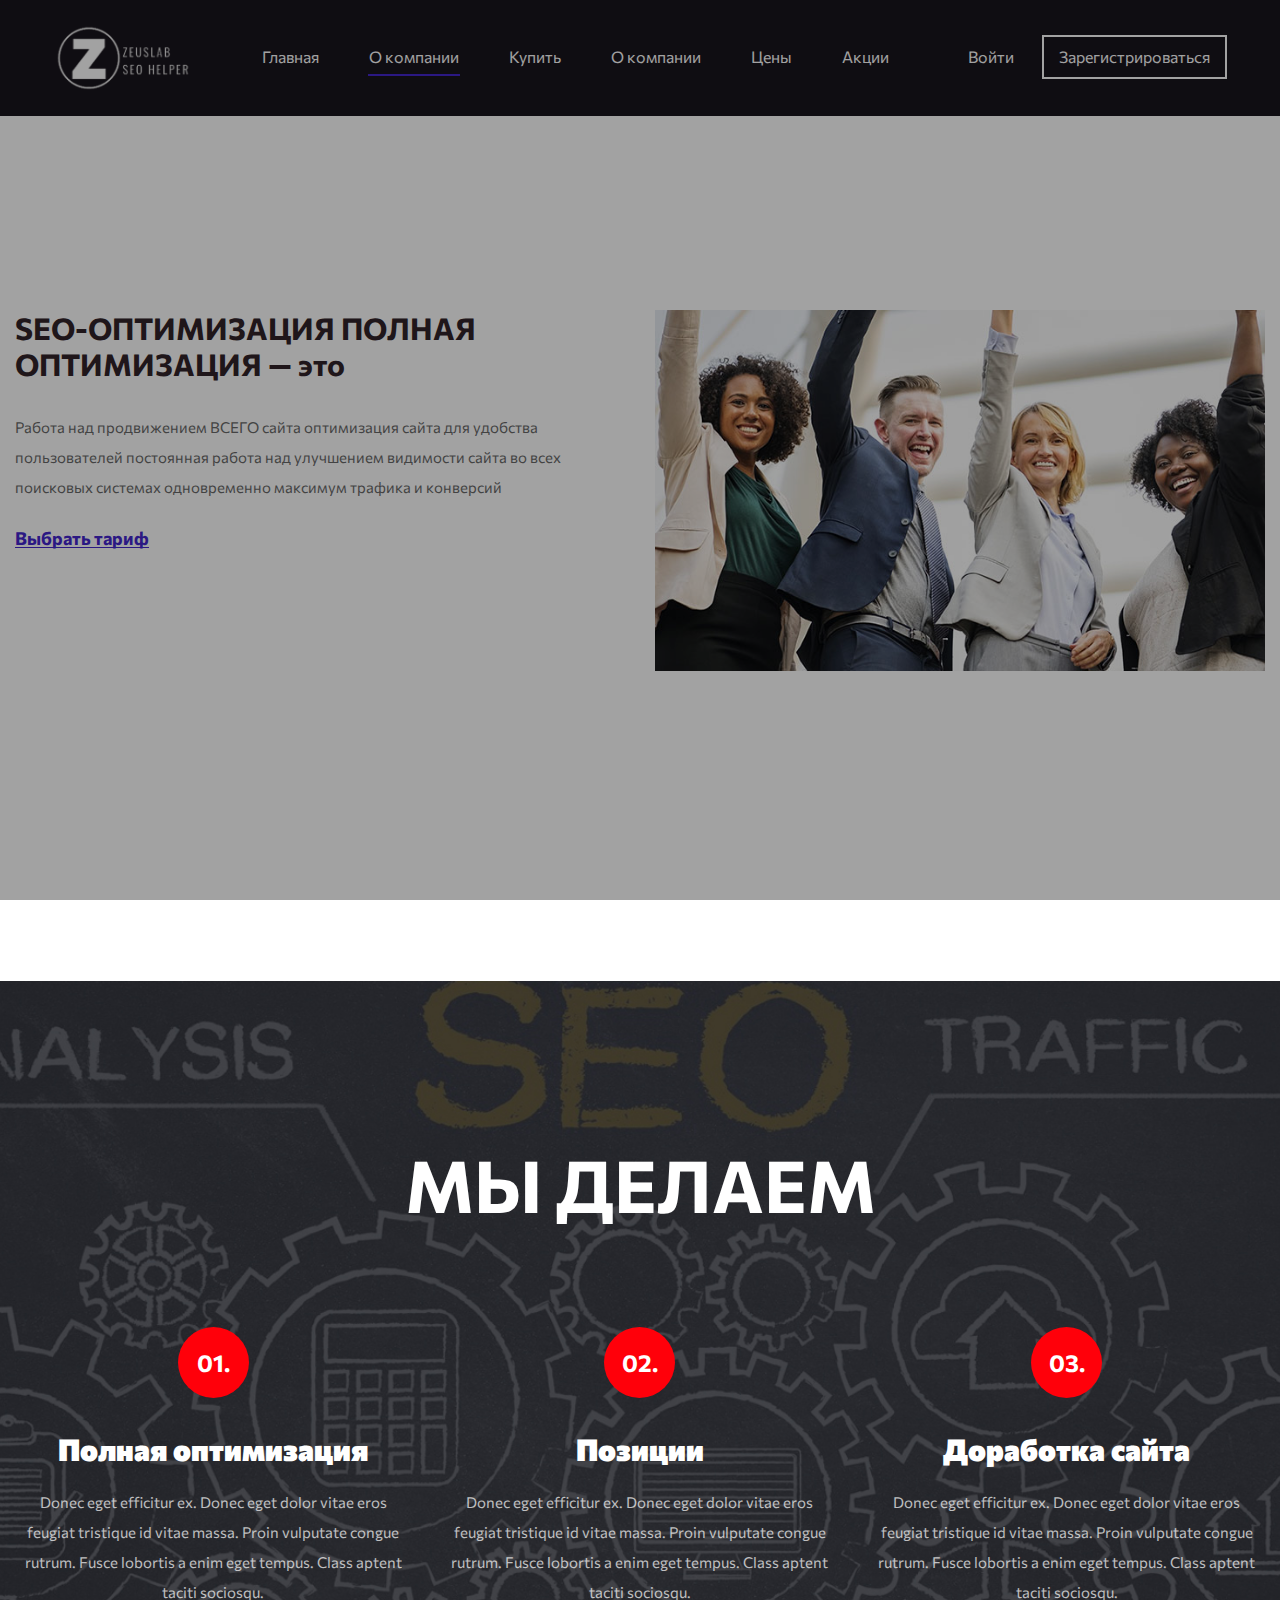
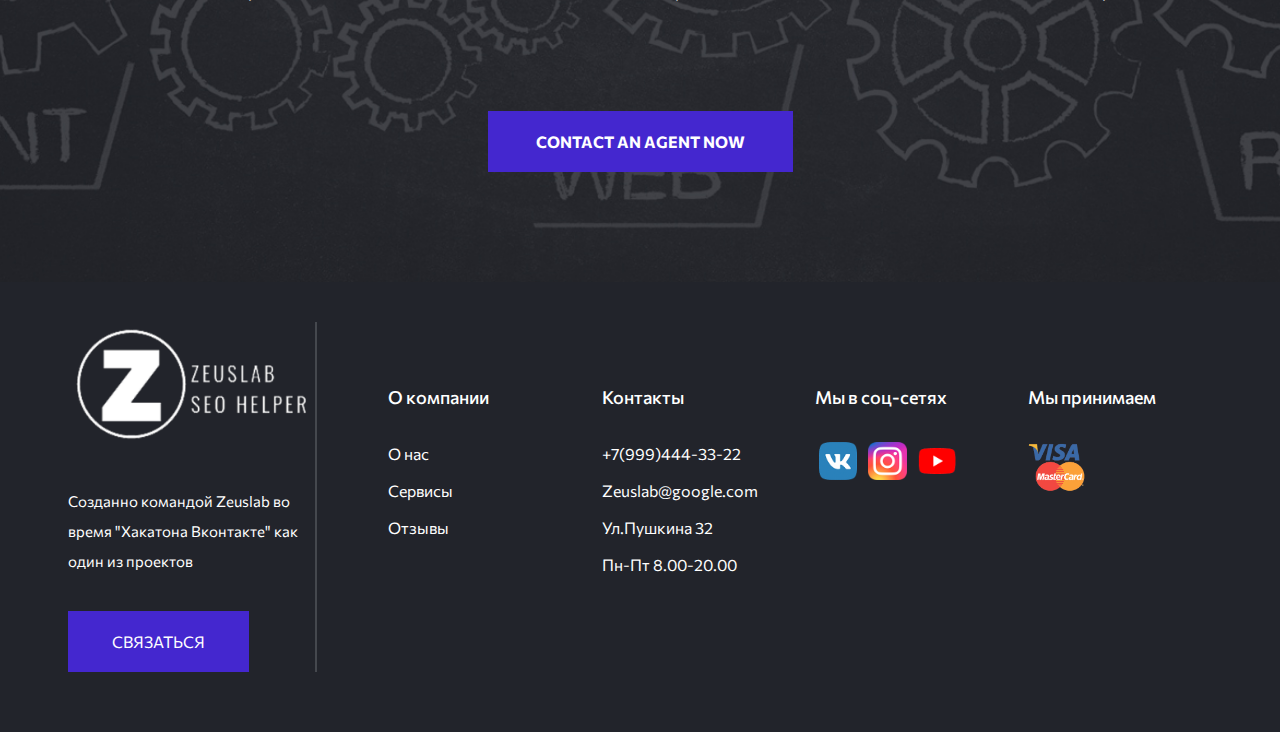
<file: about-us.html>
<!DOCTYPE html>
<html lang="zxx">
<head>
	<title>ZeusLab | Seo helper</title>
	<meta charset="UTF-8">
	<meta name="description" content="Real estate HTML Template">
	<meta name="keywords" content="real estate, html">
	<meta name="viewport" content="width=device-width, initial-scale=1.0">
	
	<!-- Favicon -->
	<link href="img/favicon.ico" rel="shortcut icon"/>

	<!-- Google font -->
	<link href="https://fonts.googleapis.com/css?family=Lato:400,400i,700,700i,900%7cRoboto:400,400i,500,500i,700,700i&display=swap" rel="stylesheet">
	<link href="https://fonts.googleapis.com/css2?family=Commissioner&display=swap" rel="stylesheet">
 
	<!-- Stylesheets -->
	<link rel="stylesheet" href="css/bootstrap.min.css"/>
	<link rel="stylesheet" href="css/font-awesome.min.css"/>
	<link rel="stylesheet" href="css/slicknav.min.css"/>

	<!-- Main Stylesheets -->
	<link rel="stylesheet" href="css/style.css"/>


	<!--[if lt IE 9]>
		<script src="https://oss.maxcdn.com/html5shiv/3.7.2/html5shiv.min.js"></script>
		<script src="https://oss.maxcdn.com/respond/1.4.2/respond.min.js"></script>
	<![endif]-->

</head>
<body>
	<!-- Page Preloder -->
	<div id="preloder">
		<div class="loader"></div>
	</div>

	<!-- Хедер -->
	<header class="header-section">
		<a href="index.html" class="site-logo">
			<img class="logotip" src="img/logo.png" alt="">
		</a>
		<nav class="header-nav">
			<ul class="main-menu">
				<li><a href="index.html">Главная</a></li>
				<li><a href="about-us.html" class="active">О компании</a></li>
				<li><a href="buy.html">Купить</a></li>
				<li><a href="#">О компании</a>
					<ul class="sub-menu">
						<li><a href="about-us.html">Отзывы</a></li>
						<li><a href="search-result.html">Сертификаты</a></li>
						<li><a href="single-property.html">Контакты</a></li>
					</ul>
				</li>
				<li><a href="news.html">Цены</a></li>
				<li><a href="contact.html">Акции</a></li>
			</ul>
			<div class="header-right">
				<div class="user-panel">
					<a href="#" onclick="openAuth()" class="login">Войти</a>
					<a href="#" onclick="openReg()" class="register">Зарегистрироваться</a>
				</div>
			</div>
		</nav>
	</header>
	<!-- Конец хедера -->

	<!-- Intro Section end -->
	<section class="about-section spad">
		<div class="container">
			<div class="row">
				<div class="col-lg-6 order-lg-2">
					<img src="img/about/4.jpg" alt="">
				</div>
				<div class="col-lg-6 order-lg-1">
					<div class="about-text">
						<h3>SEO-ОПТИМИЗАЦИЯ  ПОЛНАЯ ОПТИМИЗАЦИЯ — это</h3>
						<p> Работа над продвижением ВСЕГО сайта оптимизация сайта для удобства пользователей постоянная работа над улучшением видимости сайта во всех поисковых системах одновременно максимум трафика и конверсий
</p>
						<a href="buy.html" class="readmore-btn">Выбрать тариф</a>
					</div>
				</div>
			</div>
		</div>
	</section>
	<!-- Intro Section end -->

	<!-- Sell Section -->
	<section class="sell-section ">
		<div class="sell-warp spad set-bg" data-setbg="img/sell-bg.jpg">
			<div class="container text-white">
				<div class="section-title">
					<h2>МЫ ДЕЛАЕМ</h2>
				</div>
				<div class="row">
					<div class="col-md-4">
						<div class="sell-item">
							<div class="si-icon"><span>01.</span></div>
							<h3>Полная оптимизация</h3>
							<p>Donec eget efficitur ex. Donec eget dolor vitae eros feugiat tristique id vitae massa. Proin vulputate congue rutrum. Fusce lobortis a enim eget tempus. Class aptent taciti sociosqu.</p>
						</div>
					</div>
					<div class="col-md-4">
						<div class="sell-item">
							<div class="si-icon"><span>02.</span></div>
							<h3>Позиции</h3>
							<p>Donec eget efficitur ex. Donec eget dolor vitae eros feugiat tristique id vitae massa. Proin vulputate congue rutrum. Fusce lobortis a enim eget tempus. Class aptent taciti sociosqu.</p>
						</div>
					</div>
					<div class="col-md-4">
						<div class="sell-item">
							<div class="si-icon"><span>03.</span></div>
							<h3>Доработка сайта</h3>
							<p>Donec eget efficitur ex. Donec eget dolor vitae eros feugiat tristique id vitae massa. Proin vulputate congue rutrum. Fusce lobortis a enim eget tempus. Class aptent taciti sociosqu.</p>
						</div>
					</div>
				</div>
				<div class="text-center pt-5 mt-3">
					<a href="#" class="site-btn sb-big">Contact an agent now</a>
				</div>
			</div>
		</div>
	</section>
	<!-- Sell Section end -->

	

	<!-- Футер -->
	<footer class="footer-section">
		<div class="container">
			<div class="row text-white justify-content-center">
				<div class="col-lg-3 col-md-10 ">
					<div class="footer-widger">
						<div class="about-widget">
							<div class="aw-text">
								<img src="img/logo.png" alt="">
								<p>Созданно командой Zeuslab во время "Хакатона Вконтакте" как один из проектов</p>
								<a href="#" class="site-btn">Связаться</a>
							</div>
						</div>
					</div>
				</div>
				<div class="col-lg-2 col-md-3 col-sm-6">
					<div class="footer-widger">
						<h2>О компании</h2>
						<ul>
							<li><a href="#">О нас</a></li>
							<li><a href="#">Сервисы</a></li>
							<li><a href="#">Отзывы</a></li>	
						</ul>
					</div>
				</div>
				<div class="col-lg-2 col-md-3 col-sm-6">
					<div class="footer-widger">
						<h2>Контакты</h2>
						<ul>
							<li><a href="#">+7(999)444-33-22</a></li>
							<li><a href="#">Zeuslab@google.com</a></li>
							<li><a href="#">Ул.Пушкина 32</a></li>	
							<li><a href="#">Пн-Пт 8.00-20.00</a></li>	
						</ul>
					</div>
				</div>
				<div class="col-lg-2 col-md-3 col-sm-6">
					<div class="footer-widger">
						<h2>Мы в соц-сетях</h2>
						
							<a href="#"><img class="soc" src="img/vk.png" alt=""></a>
							<a href="#"><img class="soc" src="img/inst.png" alt=""></a>
							<a href="#"><img class="soc" src="img/youtube.png" alt=""></a>
						

					</div>
				</div>
				<div class="col-lg-2 col-md-3 col-sm-6">
					<div class="footer-widger">
						<h2>Мы принимаем</h2>
							<a href="#"><img class="acc" src="img/acc.png" alt=""></a>
					</div>
				</div>
			</div>




		</div>
<!-- Конец футера -->

	<!-- Авторизация -->
		<div class="auth" id="auth-warp" style="top:-500px;">
			<div class="auth-warp authcon">
				<form class="login"  method="post" id="aut">
				<a href="#" onclick="closeAuth()" class="closeaut"><img class="clos" src="img/close.png"></a><br>
				<h2 class="auth-tex">Вход</h2>
				<br><input class="authel" type="text" name="login" placeholder="Логин" required>
				<br><input class="authel" type="password" name="password" placeholder="Пароль" required>
				<br><p for="horns" class="auth-tex"><input class="authel" type="checkbox" name="passrem">Запомнить пароль?</p>
				<br><a href="#" onclick="openReg()" class="authel auth-tex">Зарегистрироваться</a><br>
				<br><input type="submit" class="site-btn authel" value="Войти">
				</form>
			</div>
		</div>
		<div class="auth" id="reg" style="top:-500px;">
			<div class="auth-warp authcon">
				<form class="login" method="post" id="regis">
				<a href="#" onclick="closeReg()" class="closeaut"><img class="clos" src="img/close.png"></a><br>
				<h2 class="auth-tex">Регистрация</h2>
				<br><input class="authel" type="text" name="login" placeholder="Логин" required>
				<br><input class="authel" type="text" name="email" placeholder="Почта" required>
				<br><input class="authel" type="text" name="number" placeholder="Номер телефона" required>
				<br><input class="authel" type="password" name="pass" placeholder="Пароль" required>
				<br><p for="horns" class="auth-tex"><input class="authel" type="checkbox" name="horns">Запомнить пароль?</p>
				<br><a href="#" onclick="openAuth()" class="authel auth-tex">Войти</a><br>
				<br><input type="submit"  class="site-btn authel" value="Зарегистрироваться">
				</form>
			</div>
		</div>
	<!-- Конец авторизации -->	
	
	<!--====== Javascripts & Jquery ======-->
	<script src="js/jquery-3.2.1.min.js"></script>
	<script src="js/bootstrap.min.js"></script>
	<script src="js/jquery.slicknav.min.js"></script>
	<script src="js/jquery.magnific-popup.min.js"></script>
	<script src="js/main.js"></script>
	<script src="js/script.js"></script>
	</body>
</html>
</file>
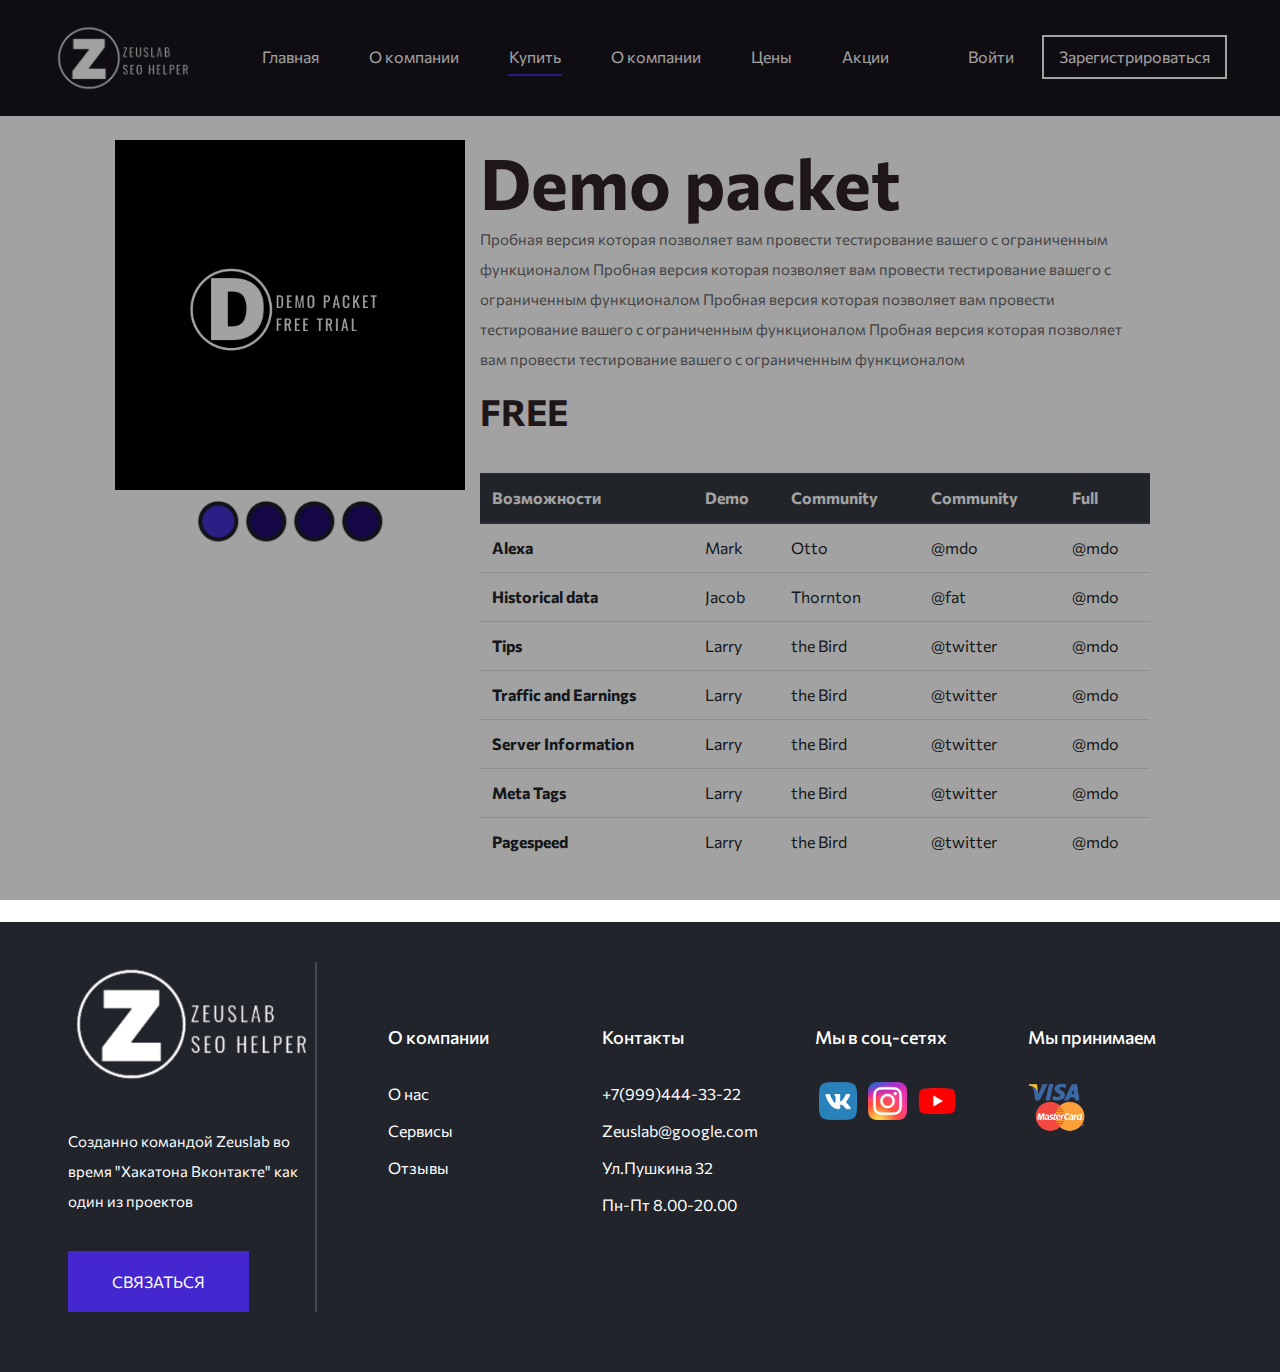
<file: buy.html>
<!DOCTYPE html>
<html lang="zxx">
<head>
	<title>ZeusLab | Seo helper</title>
	<meta charset="UTF-8">
	<meta name="description" content="Real estate HTML Template">
	<meta name="keywords" content="real estate, html">
	<meta name="viewport" content="width=device-width, initial-scale=1.0">
	
	<!-- Favicon -->
	<link href="img/favicon.ico" rel="shortcut icon"/>

	<!-- Google font -->
	<link href="https://fonts.googleapis.com/css?family=Lato:400,400i,700,700i,900%7cRoboto:400,400i,500,500i,700,700i&display=swap" rel="stylesheet">
	<link href="https://fonts.googleapis.com/css2?family=Commissioner&display=swap" rel="stylesheet">
 
	<!-- Stylesheets -->
	<link rel="stylesheet" href="css/bootstrap.min.css"/>
	<link rel="stylesheet" href="css/font-awesome.min.css"/>
	<link rel="stylesheet" href="css/slicknav.min.css"/>

	<!-- Main Stylesheets -->
	<link rel="stylesheet" href="css/style.css"/>


	<!--[if lt IE 9]>
		<script src="https://oss.maxcdn.com/html5shiv/3.7.2/html5shiv.min.js"></script>
		<script src="https://oss.maxcdn.com/respond/1.4.2/respond.min.js"></script>
	<![endif]-->

</head>
<body>
	<!-- Прелоадер -->
	<div id="preloder">
		<div class="loader"></div>
	</div>

	<!-- Хедер -->
	<header class="header-section">
		<a href="index.html" class="site-logo">
			<img class="logotip" src="img/logo.png" alt="">
		</a>
		<nav class="header-nav">
			<ul class="main-menu">
				<li><a href="index.html">Главная</a></li>
				<li><a href="about-us.html">О компании</a></li>
				<li><a href="#"class="active">Купить</a></li>
				<li><a href="#">О компании</a>
					<ul class="sub-menu">
						<li><a href="about-us.html">Отзывы</a></li>
						<li><a href="search-result.html">Сертификаты</a></li>
						<li><a href="single-property.html">Контакты</a></li>
					</ul>
				</li>
				<li><a href="news.html">Цены</a></li>
				<li><a href="contact.html">Акции</a></li>
			</ul>
			<div class="header-right">
				<div class="user-panel">
					<a href="#" onclick="openAuth()" class="login">Войти</a>
					<a href="#" onclick="openReg()" class="register">Зарегистрироваться</a>
				</div>
			</div>
		</nav>
	</header>
	<!-- Конец хедера -->

	<div class="buy">
	<div class="container">
		<div class="tov">
			<div class="row justify-content-md-center justify-content-sm-center justify-content-xs-center justify-content-center">
			<div class="  ml-lg-6">
			<img src="img/demo.png" class="tovar" alt=""><br>
					<div class="butgrup">
					<a href="#" onclick="a()" class="button"><img src="img/ac.png" height="45px" alt=""></a>
					<a href="#" onclick="a()" class="button"><img src="img/deac.png" height="45px" alt=""></a>
					<a href="#" onclick="a()" class="button"><img src="img/deac.png" height="45px" alt=""></a>
					<a href="#" onclick="a()" class="button"><img src="img/deac.png" height="45px" alt=""></a>
					</div>
			</div>
			<div class=" col-xl-7 col-lg-6">	
					<h1> Demo packet</h1>
					<p>Пробная версия которая позволяет вам провести тестирование вашего с ограниченным функционалом
					Пробная версия которая позволяет вам провести тестирование вашего с ограниченным функционалом
					Пробная версия которая позволяет вам провести тестирование вашего с ограниченным функционалом
					Пробная версия которая позволяет вам провести тестирование вашего с ограниченным функционалом</p>
					<h2 class="count">FREE</h2>
					<table class="table tab table-responsive-sm">
  				<thead class="thead-dark">
	    				<tr>
			      				<th scope="col">Возможности</th>
			      				<th scope="col">Demo</th>
			      				<th scope="col">Community</th>
			      				<th scope="col">Community</th>
			      				<th scope="col">Full</th>
	    				</tr>
	  				</thead>
	  		<tbody>
	    				<tr>
	      						<th scope="row">Alexa</th>
	      						<td>Mark</td>
	      						<td>Otto</td>
	      						<td>@mdo</td>
	      						<td>@mdo</td>
	    				</tr>
	    					<tr>
	      						<th scope="row">Historical data</th>
	      						<td>Jacob</td>
	      						<td>Thornton</td>
	      						<td>@fat</td>
	      						<td>@mdo</td>
	    				</tr>
	    				<tr>
	     						 <th scope="row">Tips</th>
	     						 <td>Larry</td>
	     						 <td>the Bird</td>
	     						 <td>@twitter</td>
	     						 <td>@mdo</td>
	    				</tr>
	    				<tr>
	     						 <th scope="row">Traffic and Earnings</th>
	     						 <td>Larry</td>
	     						 <td>the Bird</td>
	     						 <td>@twitter</td>
	     						 <td>@mdo</td>
	    				</tr>
	    				<tr>
	     						 <th scope="row">Server Information</th>
	     						 <td>Larry</td>
	     						 <td>the Bird</td>
	     						 <td>@twitter</td>
	     						 <td>@mdo</td>
	    				</tr>
	    				<tr>
	     						 <th scope="row">Meta Tags</th>
	     						 <td>Larry</td>
	     						 <td>the Bird</td>
	     						 <td>@twitter</td>
	     						 <td>@mdo</td>
	    				</tr>
	    				<tr>
	     						 <th scope="row">Pagespeed</th>
	     						 <td>Larry</td>
	     						 <td>the Bird</td>
	     						 <td>@twitter</td>
	     						 <td>@mdo</td>
	    				</tr>

	  		</tbody>
		</table>
			</div>
			
			
			
			</div>

		</div>	
	</div>

	</div>

	<!-- Футер -->
	<footer class="footer-section">
		<div class="container">
			<div class="row text-white justify-content-center">
				<div class="col-lg-3 col-md-10 ">
					<div class="footer-widger">
						<div class="about-widget">
							<div class="aw-text">
								<img src="img/logo.png" alt="">
								<p>Созданно командой Zeuslab во время "Хакатона Вконтакте" как один из проектов</p>
								<a href="#" class="site-btn">Связаться</a>
							</div>
						</div>
					</div>
				</div>
				<div class="col-lg-2 col-md-3 col-sm-6">
					<div class="footer-widger">
						<h2>О компании</h2>
						<ul>
							<li><a href="#">О нас</a></li>
							<li><a href="#">Сервисы</a></li>
							<li><a href="#">Отзывы</a></li>	
						</ul>
					</div>
				</div>
				<div class="col-lg-2 col-md-3 col-sm-6">
					<div class="footer-widger">
						<h2>Контакты</h2>
						<ul>
							<li><a href="#">+7(999)444-33-22</a></li>
							<li><a href="#">Zeuslab@google.com</a></li>
							<li><a href="#">Ул.Пушкина 32</a></li>	
							<li><a href="#">Пн-Пт 8.00-20.00</a></li>	
						</ul>
					</div>
				</div>
				<div class="col-lg-2 col-md-3 col-sm-6">
					<div class="footer-widger">
						<h2>Мы в соц-сетях</h2>
						
							<a href="#"><img class="soc" src="img/vk.png" alt=""></a>
							<a href="#"><img class="soc" src="img/inst.png" alt=""></a>
							<a href="#"><img class="soc" src="img/youtube.png" alt=""></a>
						

					</div>
				</div>
				<div class="col-lg-2 col-md-3 col-sm-6">
					<div class="footer-widger">
						<h2>Мы принимаем</h2>
							<a href="#"><img class="acc" src="img/acc.png" alt=""></a>
					</div>
				</div>
			</div>




		</div>
<!-- Конец футера -->
		

	</footer>
	<!-- Авторизация -->
		<div class="auth" id="auth-warp" style="top:-500px;">
			<div class="auth-warp authcon">
				<form class="login"  method="post" id="aut">
				<a href="#" onclick="closeAuth()" class="closeaut"><img class="clos" src="img/close.png"></a><br>
				<h2 class="auth-tex">Вход</h2>
				<br><input class="authel" type="text" name="login" placeholder="Логин" required>
				<br><input class="authel" type="password" name="password" placeholder="Пароль" required>
				<br><p for="horns" class="auth-tex"><input class="authel" type="checkbox" name="passrem">Запомнить пароль?</p>
				<br><a href="#" onclick="openReg()" class="authel auth-tex">Зарегистрироваться</a><br>
				<br><input type="submit" class="site-btn authel" value="Войти">
				</form>
			</div>
		</div>
		<div class="auth" id="reg" style="top:-500px;">
			<div class="auth-warp authcon">
				<form class="login" method="post" id="regis">
				<a href="#" onclick="closeReg()" class="closeaut"><img class="clos" src="img/close.png"></a><br>
				<h2 class="auth-tex">Регистрация</h2>
				<br><input class="authel" type="text" name="login" placeholder="Логин" required>
				<br><input class="authel" type="text" name="email" placeholder="Почта" required>
				<br><input class="authel" type="text" name="number" placeholder="Номер телефона" required>
				<br><input class="authel" type="password" name="pass" placeholder="Пароль" required>
				<br><p for="horns" class="auth-tex"><input class="authel" type="checkbox" name="horns">Запомнить пароль?</p>
				<br><a href="#" onclick="openAuth()" class="authel auth-tex">Войти</a><br>
				<br><input type="submit"  class="site-btn authel" value="Зарегистрироваться">
				</form>
			</div>
		</div>
	<!-- Конец авторизации -->	
	
	<!--====== Javascripts & Jquery ======-->
	<script src="js/jquery-3.2.1.min.js"></script>
	<script src="js/bootstrap.min.js"></script>
	<script src="js/jquery.slicknav.min.js"></script>
	<script src="js/jquery.magnific-popup.min.js"></script>
	<script src="js/main.js"></script>
	<script src="js/script.js"></script>

	</body>
</html>
</file>
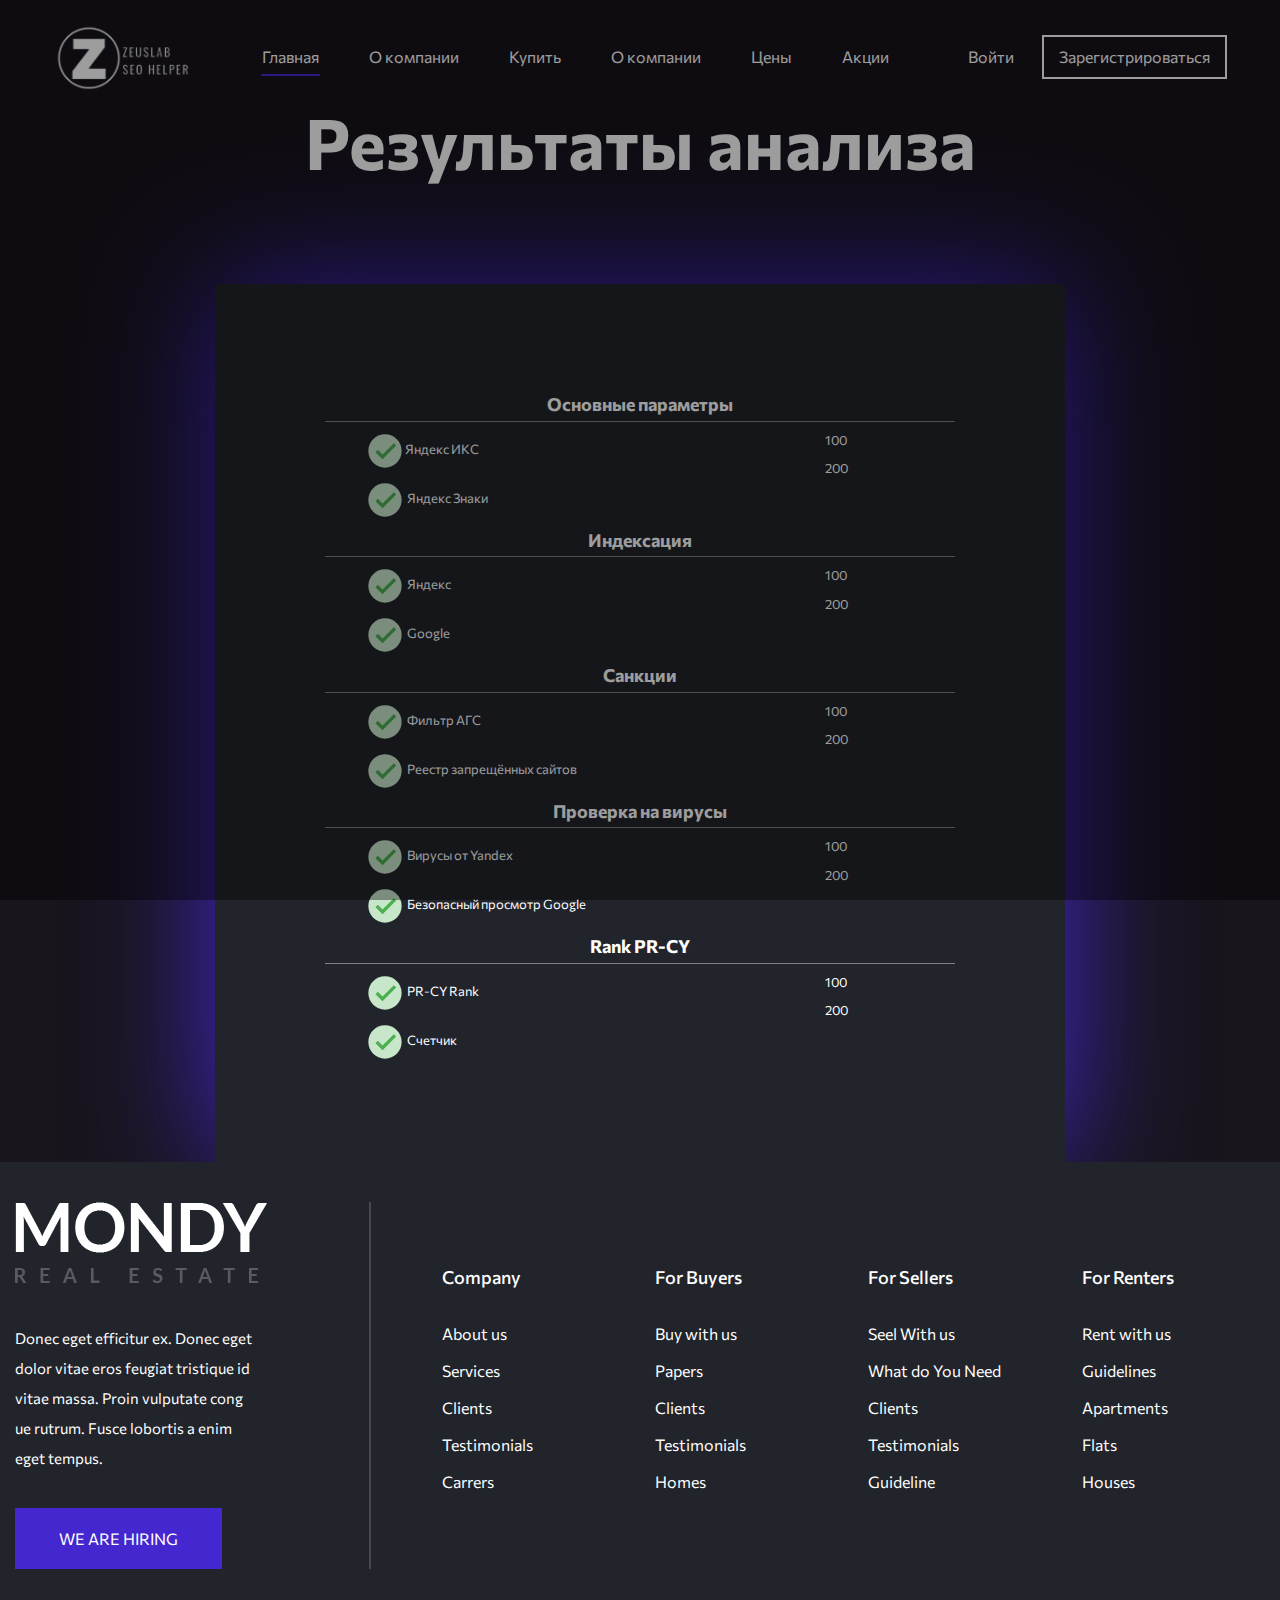
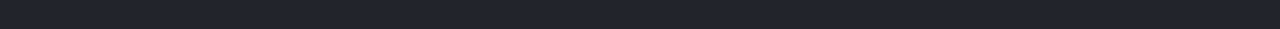
<file: result.html>
<!DOCTYPE html>
<html lang="zxx">
<head>
	<title>Mondy | Real Estate HTML Template</title>
	<meta charset="UTF-8">
	<meta name="description" content="Real estate HTML Template">
	<meta name="keywords" content="real estate, html">
	<meta name="viewport" content="width=device-width, initial-scale=1.0">
	
	<!-- Favicon -->
	<link href="img/favicon.ico" rel="shortcut icon"/>

	<!-- Google font -->
	<link href="https://fonts.googleapis.com/css?family=Lato:400,400i,700,700i,900%7cRoboto:400,400i,500,500i,700,700i&display=swap" rel="stylesheet">
	<link href="https://fonts.googleapis.com/css2?family=Commissioner&display=swap" rel="stylesheet">
 
	<!-- Stylesheets -->
	<link rel="stylesheet" href="css/bootstrap.min.css"/>
	<link rel="stylesheet" href="css/font-awesome.min.css"/>
	<link rel="stylesheet" href="css/slicknav.min.css"/>

	<!-- Main Stylesheets -->
	<link rel="stylesheet" href="css/style.css"/>


	<!--[if lt IE 9]>
		<script src="https://oss.maxcdn.com/html5shiv/3.7.2/html5shiv.min.js"></script>
		<script src="https://oss.maxcdn.com/respond/1.4.2/respond.min.js"></script>
	<![endif]-->

</head>
<body>
	<!-- Прелоадер -->
	<div id="preloder">
		<div class="loader"></div>
	</div>

	<!-- Хедер -->
	<header class="header-section">
		<a href="index.html" class="site-logo">
			<img class="logotip" src="img/logo.png" alt="">
		</a>
		<nav class="header-nav">
			<ul class="main-menu">
				<li><a href="index.html" class="active">Главная</a></li>
				<li><a href="about-us.html">О компании</a></li>
				<li><a href="#">Купить</a></li>
				<li><a href="#">О компании</a>
					<ul class="sub-menu">
						<li><a href="about-us.html">Отзывы</a></li>
						<li><a href="search-result.html">Сертификаты</a></li>
						<li><a href="single-property.html">Контакты</a></li>
					</ul>
				</li>
				<li><a href="news.html">Цены</a></li>
				<li><a href="contact.html">Акции</a></li>
			</ul>
			<div class="header-right">
				<div class="user-panel">
					<a href="#" onclick="openAuth()" class="login">Войти</a>
					<a href="#" onclick="openReg()" class="register">Зарегистрироваться</a>
				</div>
			</div>
		</nav>
	</header>
	<!-- Конец хедера -->

	<div class="result">
	<div class="container">
		<div class="result-title">
			
		</div>	
	</div>

	</div>
	<div class="result">
	<div class="container">
		<div class="result-title">
			
		</div>	
	</div>

	</div>

	<div class="result">
	<div class="container">
		<div class="result-title">
				
		</div>	
	</div>
	</div>
	<div class="result">
	<div class="container">
		<div class="result-title">
				<h1 class="result-text ct">Результаты анализа</h1>
					<ul class="resultul">
						<h5 class="ct seg">Основные параметры</h5>
							<div class="row">
								<div class="col-lg-9 col-md-9 col-sm-6 col-10">	
									<li class="resultli ct">
										<img src="img/gal.svg" width="40px" alt="">Яндекс ИКС
									</li>
									<li class="resultli ct">
										<img src="img/gal.svg" width="40px" alt="">	Яндекс Знаки
									</li>
								</div>
								<div class="col-lg-3 col-md-2 col-sm-2 col-2">
									<li class="resultli ct chi">100</li>
									<li class="resultli ct chi">200</li>
								</div>
					</div>
						<h5 class="ct seg">Индексация</h5>	
							<div class="row">
								<div class="col-lg-9 col-md-9 col-sm-6 col-10">	
									<li class="resultli ct">
										<img src="img/gal.svg" width="40px" alt="">	Яндекс
									</li>
									<li class="resultli ct">
										<img src="img/gal.svg" width="40px" alt="">	Google
									</li>
								</div>
								<div class="col-lg-3 col-md-2 col-sm-2 col-2">
									<li class="resultli ct chi">100</li>
									<li class="resultli ct chi">200</li>
								</div>
							</div>
						<h5 class="ct seg">Санкции</h5>	
							<div class="row">
								<div class="col-lg-9 col-md-9 col-sm-6 col-10">	
									<li class="resultli ct">
										<img src="img/gal.svg" width="40px" alt="">	Фильтр АГС
									</li>
									<li class="resultli ct">
										<img src="img/gal.svg" width="40px" alt="">	Реестр запрещённых сайтов
								</div>
								<div class="col-lg-3 col-md-2 col-sm-2 col-2">
									<li class="resultli ct chi">100</li>
									<li class="resultli ct chi">200</li>
								</div>
							</div>
						<h5 class="ct seg">Проверка на вирусы</h5>	
							<div class="row">
								<div class="col-lg-9 col-md-9 col-sm-6 col-10">	
									<li class="resultli ct">
										<img src="img/gal.svg" width="40px" alt="">	Вирусы от Yandex
									</li>
									<li class="resultli ct">
										<img src="img/gal.svg" width="40px" alt="">	Безопасный просмотр Google
								</div>
								<div class="col-lg-3 col-md-2 col-sm-2 col-2">
									<li class="resultli ct chi">100</li>
									<li class="resultli ct chi">200</li>
								</div>
							</div>
						<h5 class="ct seg">Rank PR-CY</h5>	
							<div class="row">
								<div class="col-lg-9 col-md-9 col-sm-6 col-10">	
									<li class="resultli ct">
										<img src="img/gal.svg" width="40px" alt="">	PR-CY Rank
									</li>
									<li class="resultli ct">
										<img src="img/gal.svg" width="40px" alt="">	Счетчик
									</li>
								</div>
								<div class="col-lg-3 col-md-2 col-sm-2 col-2">
									<li class="resultli ct chi">100</li>
									<li class="resultli ct chi">200</li>
								</div>
							</div>
					</ul>
		</div>	
	</div>

	</div>
	<!-- Футер -->
	<footer class="footer-section">
		<div class="container">
			<div class="row text-white">
				<div class="col-lg-4">
					<div class="footer-widger">
						<div class="about-widget">
							<div class="aw-text">
								<img src="img/footer-logo.png" alt="">
								<p>Donec eget efficitur ex. Donec eget dolor vitae eros feugiat tristique id vitae massa. Proin vulputate cong ue rutrum. Fusce lobortis a enim eget tempus. </p>
								<a href="#" class="site-btn">we are hiring</a>
							</div>
						</div>
					</div>
				</div>
				<div class="col-lg-2 col-md-3 col-sm-6">
					<div class="footer-widger">
						<h2>Company</h2>
						<ul>
							<li><a href="#">About us</a></li>
							<li><a href="#">Services</a></li>
							<li><a href="#">Clients</a></li>
							<li><a href="#">Testimonials</a></li>
							<li><a href="#">Carrers</a></li>
						</ul>
					</div>
				</div>
				<div class="col-lg-2 col-md-3 col-sm-6">
					<div class="footer-widger">
						<h2>For Buyers</h2>
						<ul>
							<li><a href="#">Buy with us</a></li>
							<li><a href="#">Papers</a></li>
							<li><a href="#">Clients</a></li>
							<li><a href="#">Testimonials</a></li>
							<li><a href="#">Homes</a></li>
						</ul>
					</div>
				</div>
				<div class="col-lg-2 col-md-3 col-sm-6">
					<div class="footer-widger">
						<h2>For Sellers</h2>
						<ul>
							<li><a href="#">Seel With us</a></li>
							<li><a href="#">What do You Need</a></li>
							<li><a href="#">Clients</a></li>
							<li><a href="#">Testimonials</a></li>
							<li><a href="#">Guideline</a></li>
						</ul>
					</div>
				</div>
				<div class="col-lg-2 col-md-3 col-sm-6">
					<div class="footer-widger">
						<h2>For Renters</h2>
						<ul>
							<li><a href="#">Rent with us</a></li>
							<li><a href="#">Guidelines</a></li>
							<li><a href="#">Apartments</a></li>
							<li><a href="#">Flats</a></li>
							<li><a href="#">Houses</a></li>
						</ul>
					</div>
				</div>
			</div>

		</div>
<!-- Конец футера -->
		

	</footer>
	
		<div class="auth" id="auth-warp" style="top:-500px;">
			<div class="auth-warp authcon">
				<form class="login"  method="post" id="aut">
				<a href="#" onclick="closeAuth()" class="closeaut"><img class="clos" src="img/close.png"></a><br>
				<h2 class="auth-tex">Вход</h2>
				<br><input class="authel" type="text" name="login" placeholder="Логин" required>
				<br><input class="authel" type="password" name="password" placeholder="Пароль" required>
				<br><p for="horns" class="auth-tex"><input class="authel" type="checkbox" name="passrem">Запомнить пароль?</p>
				<br><a href="#" onclick="openReg()" class="authel auth-tex">Зарегистрироваиться</a><br>
				<br><input type="submit" class="site-btn authel" value="Войти">
				</form>
			</div>
		</div>
		<div class="auth" id="reg" style="top:-500px;">
			<div class="auth-warp authcon">
				<form class="login" method="post" id="regis">
				<a href="#" onclick="closeReg()" class="closeaut"><img class="clos" src="img/close.png"></a><br>
				<h2 class="auth-tex">Регистрация</h2>
				<br><input class="authel" type="text" name="login" placeholder="Логин" required>
				<br><input class="authel" type="text" name="email" placeholder="Почта" required>
				<br><input class="authel" type="text" name="number" placeholder="Номер телефона" required>
				<br><input class="authel" type="password" name="pass" placeholder="Пароль" required>
				<br><p for="horns" class="auth-tex"><input class="authel" type="checkbox" name="horns">Запомнить пароль?</p>
				<br><a href="#" onclick="openAuth()" class="authel auth-tex">Войти</a><br>
				<br><input type="submit"  class="site-btn authel" value="Зарегистрироваться">
				</form>
			</div>
		</div>
	<!-- Конец авторизации -->	
	
	<!--====== Javascripts & Jquery ======-->
	<script src="js/jquery-3.2.1.min.js"></script>
	<script src="js/bootstrap.min.js"></script>
	<script src="js/jquery.slicknav.min.js"></script>
	<script src="js/jquery.magnific-popup.min.js"></script>
	<script src="js/main.js"></script>
	<script src="js/script.js"></script>

	</body>
</html>
</file>
<file: css/style.css>
/* =================================
------------------------------------
  Mondy - Real Estate HTML Template
  Version: 1.0
 ------------------------------------
 ====================================*/

/*----------------------------------------*/

/* Template default CSS
/*----------------------------------------*/

html,
body {
	height: 100%;
	font-family: 'Commissioner', sans-serif;
	-webkit-font-smoothing: antialiased;
	font-smoothing: antialiased;
}

h1,
h2,
h3,
h4,
h5,
h6 {
	margin: 0;
	color: #322429;
	font-weight: 700;
}

h1 {
	font-size: 70px;
}

h2 {
	font-size: 36px;
}

h3 {
	font-size: 30px;
}

h4 {
	font-size: 24px;
}

h5 {
	font-size: 18px;
}

h6 {
	font-size: 16px;
}

p {
	font-size: 15px;
	color: #6a6a6a;
	line-height: 2;
}

img {
	max-width: 100%;
}

input:focus,
select:focus,
button:focus,
textarea:focus {
	outline: none;
}

a:hover,
a:focus {
	text-decoration: none;
	outline: none;
}

ul,
ol {
	padding: 0;
	margin: 0;
}

/*---------------------
Helper CSS
 -----------------------*/

.section-title {
	text-align: center;
	margin-bottom: 65px;
}

.section-title h2 {
	font-size: 72px;
}

.section-title p {
	padding: 25px 30px 10px;
	margin-bottom: 0;
}

.set-bg {
	background-repeat: no-repeat;
	background-size: cover;
	background-position: top center;
}

.spad {
	padding-top: 110px;
	padding-bottom: 110px;
	margin-top:200px;
}

.text-white h1,
.text-white h2,
.text-white h3,
.text-white h4,
.text-white h5,
.text-white h6,
.text-white p,
.text-white span,
.text-white li,
.text-white a {
	color: #fff;
}

/*---------------------
Commom elements
 -----------------------*/

/* buttons */

.site-btn {
	display: inline-block;
	border: none;
	padding: 21px 44px;
	min-width: 156px;
	font-size: 16px;
	background: #4427cf;
	color: #fff;
	line-height: normal;
	cursor: pointer;
	text-transform: uppercase;
	text-align: center;
}

.site-btn:hover {
	color: #fff;
}

.site-btn.sb-light {
	background: #fff;
	color: #241e1e;
}

.site-btn.sb-big {
	font-weight: 700;
	font-family: 'Commissioner', sans-serif;
	padding: 21px 48px;
}

/* Preloder */

#preloder {
	position: fixed;
	width: 100%;
	height: 100%;
	top: 0;
	left: 0;
	z-index: 999999;
	background: #000;
}

.loader {
	width: 40px;
	height: 40px;
	position: absolute;
	top: 50%;
	left: 50%;
	margin-top: -13px;
	margin-left: -13px;
	border-radius: 60px;
	animation: loader 0.8s linear infinite;
	-webkit-animation: loader 0.8s linear infinite;
}

@keyframes loader {
	0% {
		-webkit-transform: rotate(0deg);
		transform: rotate(0deg);
		border: 4px solid #f44336;
		border-left-color: transparent;
	}
	50% {
		-webkit-transform: rotate(180deg);
		transform: rotate(180deg);
		border: 4px solid #673ab7;
		border-left-color: transparent;
	}
	100% {
		-webkit-transform: rotate(360deg);
		transform: rotate(360deg);
		border: 4px solid #f44336;
		border-left-color: transparent;
	}
}

@-webkit-keyframes loader {
	0% {
		-webkit-transform: rotate(0deg);
		border: 4px solid #f44336;
		border-left-color: transparent;
	}
	50% {
		-webkit-transform: rotate(180deg);
		border: 4px solid #673ab7;
		border-left-color: transparent;
	}
	100% {
		-webkit-transform: rotate(360deg);
		border: 4px solid #f44336;
		border-left-color: transparent;
	}
}

/*------------------
Header section
 ---------------------*/

.header-section {
	position: absolute;
	width: 100%;
	left: 0;
	top: 0;
	padding: 0 53px;
	background: #19151d;
	z-index: 999;
}

.header-section.header-bg-2 {
	background: rgba(34, 34, 34, 0.83);
}

.header-nav {
	text-align: right;
	padding-top: 35px;
}

.site-logo {
	float: left;
	display: inline-block;
	padding: 23px 0;
}
.logotip{
height:70px;
}
.main-menu {
	display: inline-block;
	padding-right: 30px;
}

.main-menu li {
	display: inline-block;
	position: relative;
}

.main-menu li a {
	display: block;
	font-size: 16px;
	color: #ffffff;
	font-family: 'Commissioner', sans-serif;
	padding: 0 1px 5px;
	border-bottom: 2px solid transparent;
	margin-right: 45px;
	-webkit-transition: 0.3s;
	transition: 0.3s;
}

.main-menu li a:hover,
.main-menu li a.active {
	border-bottom: 2px solid #4427cf;
}

.main-menu li:hover>.sub-menu {
	visibility: visible;
	opacity: 1;
	margin-top: 20px;
}

.main-menu .sub-menu {
	position: absolute;
	list-style: none;
	width: 220px;
	left: 0;
	top: 100%;
	text-align: left;
	padding: 20px 0;
	visibility: hidden;
	opacity: 0;
	margin-top: 50px;
	background: #fff;
	z-index: 99;
	-webkit-transition: all 0.4s;
	transition: all 0.4s;
	-webkit-box-shadow: 2px 7px 20px rgba(0, 0, 0, 0.15);
	box-shadow: 2px 7px 20px rgba(0, 0, 0, 0.15);
}

.main-menu .sub-menu::before {
	position: absolute;
	content: "";
	left: 15px;
	top: -7px;
	border-left: 6px solid transparent;
	border-right: 6px solid transparent;
	border-bottom: 7px solid #fff;
}

.main-menu .sub-menu:after {
	position: absolute;
	content: "";
	width: 100%;
	height: 20px;
	left: 0;
	top: -20px;
}

.main-menu .sub-menu li {
	display: block;
}

.main-menu .sub-menu li a {
	display: block;
	color: #000;
	margin-right: 0;
	padding: 5px 20px;
	border-bottom: none;
}

.main-menu .sub-menu li a:hover {
	color: #ff000a;
}

.header-right {
	display: inline-block;
}

.header-right a {
	color: #fff;
	font-size: 16px;
	font-family: 'Commissioner', sans-serif;
	display: inline-block;
}

.header-right .register {
	border: 2px solid #fff;
	min-width: 130px;
	text-align: center;
	padding: 8px 15px;
	margin-left: 25px;
}

.slicknav_menu {
	display: none;
}
/* ----------------
Auth section
 -------------------*/
.auth{
position:absolute;
top: 0; left: 0; bottom: 0; right: 0;
transition: all 0.3s ease-out;
z-index:0;
height:0px;
}
.auth-warp{
	padding: 20px 30px 31px;
    background: #19151d;
	width:500px;
	margin:auto;
	z-index:5;
	text-align:center;
	border-radius: 3px;
	position: relative;
}
.login{
display:block;
}
.authel{
margin-top:10px;
}
.closeaut{
float:right;
}
.clos{
width:40px;
position:absolute;
right:20px;
}
.auth-tex{
color:#e3e0dd;
}
/* ----------------
Hero section
 -------------------*/
.hero-text{
	text-align:center;
	color:#e3e0dd;
	margin-bottom:40px;
}
.hero-section {
	height: 824px;
	padding-top: 325px;
}

.hero-warp {

}

.main-search-form {
	font-family: 'Commissioner', sans-serif;
	border-radius:3px;
}

.main-search-form p {
	font-size: 12px;
	color: #b6b6b6;
	font-style: italic;
	margin-bottom: 0;
}

.search-type .st-item {
	display: inline-block;
}

.search-type .st-item input {
	position: absolute;
	visibility: hidden;
	opacity: 0;
	z-index: -1;
}

.search-type .st-item input:checked+label {
	padding: 11px 30px;
	background: #4427cf;
}

.search-type .st-item input:checked+label:after {
	bottom: -15px;
	opacity: 1;
	-webkit-transition: all 0.2s ease 0.3s;
	transition: all 0.2s ease 0.3s;
}

.search-type label {
	position: relative;
	font-family: 'Commissioner', sans-serif;
	font-weight: 700;
	color: #fff;
	padding: 11px 10px;
	margin-right: 15px;
	margin-bottom: 15px;
	cursor: pointer;
	text-align: center;
	-webkit-transition: all 0.4s;
	transition: all 0.4s;
}

.search-type label:after {
	position: absolute;
	content: "";
	bottom: -25px;
	left: calc(50% - 4px);
	border-left: 4px solid transparent;
	border-right: 4px solid transparent;
	border-bottom: 7px solid #fff;
	opacity: 0;
}

.search-input {
	position: relative;
	display: -webkit-box;
	display: -ms-flexbox;
	display: flex;
	margin-bottom: 23px;
}

.search-input input {
	width: calc(100% - 156px);
	height: 71px;
	padding-left: 47px;
	color: #3a3a3a;
	font-style: italic;
	border: none;
}

.search-input.si-v-2 input {
	width: calc(100% - 384px);
}

.search-input.si-v-2 .sb-light {
	margin-left: 25px;
	min-width: 203px;
}

/* ----------------
Intro section
 -------------------*/

.intro-first {
	margin-bottom: 98px;
}

.about-text h3 {
	margin-bottom: 30px;
}

.about-text h2 {
	font-size: 72px;
	line-height: 1;
	margin-bottom: 35px;
}

.about-text p {
	margin-bottom: 25px;
}

.readmore-btn {
	display: inline-block;
	font-size: 18px;
	font-weight: 700;
	color: #4427cf;
	border-bottom: 1px solid #4427cf;
	line-height: 1;
}

.readmore-btn:hover {
	color: #6f42c1;
}

/* ----------------
Hero section
 -------------------*/
.section-title{
margin-top:50px;
}
.property-section {
	padding-bottom: 52px;
}

.property-section .section-title {
	margin-bottom: 90px;
}

.property-item {
	margin-bottom: 55px;
}

.property-item img {
	min-width: 100%;
}

.property-item .pi-image {
	position: relative;
	margin-bottom: 35px;
}

.property-item .pi-badge {
	position: absolute;
	left: 0;
	top: 0;
	min-width: 87px;
	padding: 13px 10px 0;
	height: 50px;
	text-align: center;
	font-size: 18px;
	font-weight: 700;
	color: #fff;
}

.property-item .pi-badge.new {
	background: #ff000a;
}

.property-item .pi-badge.offer {
	background: #ffba00;
}

.property-item h3 {
	margin-bottom: 10px;
}

.property-item h5 {
	margin-bottom: 25px;
}

.property-item p {
	margin-bottom: 20px;
}

/* ----------------
Loan section
 -------------------*/

.loan-section {

}

.loan-warp {
	background: #22242b;
	padding: 95px 0 110px;
}

.loan-form {
	display: -webkit-box;
	display: -ms-flexbox;
	display: flex;
	max-width: 878px;
	margin: 0 auto;
}

.loan-form input {
	width: 100%;
	height: 61px;
	padding: 10px 25px;
	color: #3a3a3a;
	font-size: 16px;
	font-style: italic;
	border: none;
	margin-right: 30px;
}

/* ----------------
Footer section
 -------------------*/

.footer-section {
	padding: 40px 0 0;
	background: #22242b;
}

.footer-widger {
	margin-bottom: 60px;

}

.footer-widger h2 {
	font-size: 18px;
	font-weight: 500;
	padding-top: 65px;
	margin-bottom: 33px;
}

.footer-widger ul {
	list-style: none;
	color: grey;
}

.footer-widger ul li a {
	font-size: 16px;
	display: inline-block;
	margin-bottom: 13px;
}

.about-widget {
	margin-right: 41px;
	border-right: 2px solid #45484e;
}

.about-widget img {
	margin-bottom: 40px;
}

.about-widget .aw-text {
	max-width: 260px;
}

.about-widget .aw-text p {
	padding-right: 15px;
	margin-bottom: 35px;
}
.soc{
opacity:1;
height:3vw;
margin-left: 4px;
margin-right: 4px;
}
.acc{
height:4vw;	
}
/* ----------------
Other Pages
 -------------------*/

.page-top-section {
	height: 410px;
	padding: 152px 15px 0;
}

.page-top-warp {
	max-width: 1280px;
	margin: 0 auto;
}

/* ----------------
Buy page
 -------------------*/
 .buy{
  padding: 40px;
  margin-top: 100px;
 }
 .butgrup{
 	text-align: center;
 	margin-top: 10px;
 }
 .count-free{
 color:red;

 }
 .tab{
 	margin-top: 40px;
 }
 .tovar{
 	height: 350px;
 	pointer-events: none;
 }
/* ----------------
About page
 -------------------*/


.sell-section .section-title {
	margin-bottom: 100px;
}

.sell-item {
	text-align: center;
	margin-bottom: 40px;
}

.sell-item .si-icon {
	width: 71px;
	height: 71px;
	margin-bottom: 33px;
	border-radius: 50%;
	background: #ff000a;
	display: -webkit-inline-box;
	display: -ms-inline-flexbox;
	display: inline-flex;
	-webkit-box-align: center;
	-ms-flex-align: center;
	align-items: center;
	-webkit-box-pack: center;
	-ms-flex-pack: center;
	justify-content: center;
}

.sell-item .si-icon span {
	font-size: 24px;
	font-weight: 700;
}

.sell-item h3 {
	font-family: 'Commissioner', sans-serif;
	font-weight: 900;
	margin-bottom: 20px;
}

.sell-item p {
	opacity: 0.7;
}

.agents-section {
	padding-bottom: 80px;
}

.agents-section .section-title {
	margin-bottom: 70px;
}

.agent-item {
	text-align: center;
	margin-bottom: 30px;
}

.agent-item .ai-text {
	padding: 0 5px;
}

.agent-item img {
	min-width: 100%;
	margin-bottom: 35px;
}

.agent-item h4 {
	margin-bottom: 20px;
}

.agent-item p {
	margin-bottom: 25px;
}

/* ----------------
Blog page
 -------------------*/

.blog-item {
	margin-bottom: 58px;
}

.blog-item img {
	min-width: 100%;
}

.blog-item .blog-date {
	font-size: 16px;
	font-weight: 700;
	color: #6a6a6a;
	margin-bottom: 5px;
}

.blog-item h4 {
	margin-bottom: 20px;
}

.blog-item .blog-text {
	padding: 24px 22px 30px;
	background: #f5f8fa;
}

.blog-item.feature-blog {
	background: #f5f8fa;
}

.blog-item.feature-blog .blog-text {
	padding-top: 60px;
}

.blog-item.feature-blog h4 {
	margin-bottom: 30px;
}

.site-pagination {
	padding-top: 20px;
}

.site-pagination a {
	display: inline-block;
	color: #6a6a6a;
	font-size: 15px;
	text-align: center;
	padding: 4px 0;
	margin-right: 3px;
}

.site-pagination a.active {
	color: #fff;
	background: #ff000a;
	padding: 4px 5px;
}

/* -------------------
 Search Result Page
 ----------------------*/

.search-result-map {
	height: 100%;
	background: #ddd;
	position: relative;
}

.search-result-map iframe {
	position: absolute;
	width: 100%;
	height: 100%;
	left: 0;
	top: 0;
}

.search-results {
	padding: 55px 64px 90px;
}

.search-results .property-item h5 {
	margin-bottom: 8px;
}

.search-results .filter-btn {
	list-style: none;
	margin-bottom: 70px;
}

.search-results .filter-btn li {
	display: inline-block;
	margin-right: 38px;
	font-family: 'Commissioner', sans-serif;
	padding: 15px;
	font-size: 16px;
	font-weight: 700;
	text-transform: uppercase;
	color: #322429;
	cursor: pointer;
}

.search-results .filter-btn li.active {
	color: #ff000a;
}

.search-results .load-more {
	min-width: 205px;
}

.property-item .pi-metas {
	margin-bottom: 20px;
}

.property-item .pi-meta {
	display: inline-block;
	position: relative;
	font-size: 15px;
	color: #6a6a6a;
	padding-right: 15px;
	margin-right: 14px;
	margin-bottom: 10px;
}

.property-item .pi-meta:last-child {
	margin-right: 0;
	padding-right: 0;
}

.property-item .pi-meta:last-child:after {
	display: none;
}

.property-item .pi-meta:after {
	position: absolute;
	content: "|";
	right: 0;
	top: 0;
	font-size: 15px;
	color: #6a6a6a;
}

/* ---------------------
Single Property Page
 ------------------------*/

.single-property .sp-image {
	position: relative;
	margin-bottom: 50px;
}

.single-property .sp-badge {
	position: absolute;
	left: 0;
	top: 0;
	min-width: 87px;
	padding: 13px 10px 0;
	height: 50px;
	text-align: center;
	font-size: 18px;
	font-weight: 700;
	color: #fff;
}

.single-property .sp-badge.new {
	background: #ff000a;
}

.single-property .sp-badge.offer {
	background: #ffba00;
}

.single-property .pi-metas {
	padding-top: 20px;
}

.single-property .pi-meta {
	display: inline-block;
	position: relative;
	font-size: 15px;
	color: #584d51;
	padding-right: 15px;
	margin-right: 14px;
	margin-bottom: 10px;
	font-weight: 700;
}

.single-property .pi-meta:last-child {
	margin-right: 0;
	padding-right: 0;
}

.single-property .pi-meta:last-child:after {
	display: none;
}

.single-property .pi-meta:after {
	position: absolute;
	content: "|";
	right: 0;
	top: 0;
	font-size: 15px;
	color: #584d51;
	font-weight: 700;
}

.property-header {
	margin-bottom: 45px;
	margin-bottom: 35px;
}

.property-header h3 {
	margin-bottom: 10px;
}

.property-header h5 {
	font-weight: 500;
	color: #6a6a6a;
}

.property-header p {
	line-height: 1;
	margin-bottom: 0;
}

.property-info-bar {
	padding: 11px 29px 13px;
	margin-bottom: 40px;
	border-top: 2px solid #dfe5e8;
	background: #f5f8fa;
}

.offer-btn {
	display: inline-block;
	text-align: center;
	min-width: 260px;
	padding: 15px 44px;
	font-size: 18px;
	font-weight: 700;
	text-transform: none;
	color: #322429;
	border: 2px solid #475069;
	background: #fff;
}

.offer-btn:hover {
	color: #322429;
}

.property-text h4 {
	margin-bottom: 25px;
}

.property-text p {
	margin-bottom: 35px;
}

.property-feature .pf-box {
	margin-bottom: 30px;
}

.property-feature .pf-box h6 {
	margin-bottom: 5px;
}

.property-feature .pf-box p {
	font-size: 16px;
	margin-bottom: 0;
}

.video-item {
	position: relative;
	margin-top: 10px;
	margin-bottom: 61px;
}

.video-item .video-play {
	position: absolute;
	display: -webkit-box;
	display: -ms-flexbox;
	display: flex;
	-webkit-box-align: center;
	-ms-flex-align: center;
	align-items: center;
	-webkit-box-pack: center;
	-ms-flex-pack: center;
	justify-content: center;
	width: 110px;
	height: 56px;
	left: calc(50% - 55px);
	top: calc(50% - 28px);
	border-radius: 24px;
	font-size: 17px;
	color: #ff000a;
	background: #fff;
}

.loan-calculator {
	padding: 53px 37px 44px;
	background: #f5f8fa;
}

.loan-calculator h4 {
	margin-bottom: 35px;
}

.loan-calculator input {
	width: 100%;
	height: 56px;
	padding: 0 23px;
	color: #3a3a3a;
	font-size: 14px;
	border: none;
	margin-bottom: 28px;
}

.loan-calculator .loan-cal-result {
	text-align: center;
	font-size: 18px;
	font-weight: 700;
	padding: 20px 15px;
	margin-bottom: 28px;
	line-height: 1;
	background: #fff;
}

.agent-widget {
	margin-bottom: 37px;
}

.agent-widget img {
	min-width: 100%;
}

.agent-widget h4 {
	margin-bottom: 10px;
}

.agent-widget h6 {
	color: #6a6a6a;
	margin-bottom: 25px;
}

.agent-widget p {
	margin-bottom: 30px;
}

.agent-widget .aw-text {
	padding: 35px 26px 45px;
	text-align: center;
	background: #f5f8fa;
}

.map-widget {
	position: relative;
	height: 407px;
}

.map-widget iframe {
	position: absolute;
	width: 100%;
	height: 100%;
	left: 0;
	top: 0;
}

/* ----------------
Result page
 ---------------------*/
.result{
	background-color: #19151d

}
.result-title{
 	margin-top:100px;
 	text-align: center;
}
.result-text{
	font-size:70px; 

}
.resultul{
	margin-left: 200px;
	margin-right: 200px;
	background-color: #22242b;
	box-shadow:0 0 130px #4427cf;
	margin-top: 100px;
	border-top-left-radius:2px; 
	border-top-right-radius:2px;
	padding:100px; 
}
.resultli{
	list-style-type: none;
	text-align:left;
	margin-left:50px;  
	margin-top: 9px;
	font-size: 13px;
}
.ct{
	color:white;	
}
.seg{
	border-bottom:1px solid grey;
	margin-left:10px;
	margin-right:10px;
	padding-bottom:5px;
	padding-top: 10px;	
}
.chi{
margin-left: 0px;
}
/* ----------------
Contact Page
 ---------------------*/

.contact-section {
	padding: 100px 0;
}

.contact-section .section-title {
	margin-bottom: 50px;
}

.contact-text {
	padding-right: 95px;
}

.contact-info-box {
	text-align: center;
	padding-top: 60px;
}

.contact-info-box .ci-icon {
	display: -webkit-inline-box;
	display: -ms-inline-flexbox;
	display: inline-flex;
	-webkit-box-align: center;
	-ms-flex-align: center;
	align-items: center;
	-webkit-box-pack: center;
	-ms-flex-pack: center;
	justify-content: center;
	width: 107px;
	height: 107px;
	margin-bottom: 26px;
	border-radius: 50%;
	background: #000000;
}

.contact-info-box .ci-icon span {
	font-size: 36px;
	font-weight: 700;
	color: #fff;
}

.contact-info-box h4 {
	margin-bottom: 15px;
}

.contact-form {
	padding: 61px 33px;
	margin-top: 50px;
	background: #f5f8fa;
	text-align: center;
}

.contact-form input,
.contact-form textarea {
	width: 100%;
	height: 56px;
	padding: 0 23px;
	font-size: 14px;
	color: #3a3a3a;
	border: none;
	margin-bottom: 28px;
	background: #fff;
}

.contact-form textarea {
	height: 233px;
	padding: 20px 23px 10px;
	resize: none;
	margin-bottom: 35px;
}

.contact-form .site-btn {
	min-width: 335px;
}

/* ----------------
Responsive
 ---------------------*/

@media (min-width: 1200px) {
	.container {
		max-width: 1500px;
	}
	.hero-text{
	font-size:3vw;
	}
	.search-input{
		padding-left: 60px;
		padding-right: 60px;
	}

}

/* Medium screen : 992px. */

@media only screen and (min-width: 992px) and (max-width: 1199px) {
	.soc{
		height:5vw;
		
	}
	.acc{
		height:6vw;	
	}
	.section-title h2,
	.about-text h2 {
		font-size: 65px;
	}
	.main-menu li a {
		margin-right: 20px;
	}
	.hero-text{
	font-size:3.5vw;
	}
	.resultul{
	margin-left: 100px;
    margin-right: 100px;
	}
	.about-widget {
		margin-right: 15px;
	}
	.search-result-map {
		height: 600px;
	}
	.search-results {
		padding: 55px 30px 90px;
	}
	.offer-btn {
		min-width: 205px;
	}
	.contact-text {
		padding-right: 40px;
	}
	.blog-item.feature-blog .blog-text {
		padding-top: 15px;
		padding-bottom: 15px;
	}
	.blog-item.feature-blog h4 {
		margin-bottom: 15px;
	}

}

/* Tablet :768px. */

@media only screen and (min-width: 768px) and (max-width: 991px) {
	.soc{
		height:7vw;
		
	}
	.footer-widger {
	text-align:center;
	
	}
	.buy{
		padding: 0px;
	}
	.about-widget{
	margin-right:0px;
	}

	.acc{
		height:8vw;	
	}
	.header-section {
		padding: 0 15px;
	}
	.hero-text{
	font-size:4vw;
	}
	.resultul{
	margin-left: 50px;
    margin-right: 50px;
    padding: 40px;
	}
	.site-btn{
	
	}
	.search-input{
	position: relative;
	}
	.main-menu {
		padding-right: 15px;
	}
	.main-menu li a {
		margin-right: 15px;
	}
	.header-right .register {
		min-width: 110px;
		margin-left: 10px;
	}
	.about-text {
		margin-top: 40px;
	}
	.hero-warp {
		padding: 25px 30px 29px;
	}
	.search-type label {
		margin-right: 5px;
	}
	.search-type .st-item input:checked+label {
		padding: 11px 15px;
	}
	.section-title h2,
	.about-text h2 {
		font-size: 55px;
	}
	.loan-form {
		display: block;
		text-align: center;
		padding: 0 50px;
	}
	.loan-form input {
		margin-bottom: 30px;
	}
	.about-widget {
		border-right: none;
	}
	.about-widget .aw-text {
		max-width: 100%;
	}
	.about-widget img {
		max-width: 60%;
	}
	.footer-widger h2 {
		padding-top: 0;
	}
	.page-top-section {
		height: auto;
		padding-bottom: 80px;
	}
	.search-result-map {
		height: 600px;
	}
	.sidebar {
		padding-top: 50px;
	}
	.contact-text {
		padding-right: 0;
	}
}

/* Large Mobile :480px. */

@media only screen and (max-width: 767px) {
	.soc{
		height:8vw;	
	}
	.acc{
		height:9vw;	
	}
	.tovar{
		height:250px;
	}
	.buy{
		padding: 0px;
	}
	.result-text{
		margin-top: 120px;
	}
	.resultul{
		padding: 20px;
	}
	.header-section {
		padding: 0 15px;
	}
	.main-search-form{
    text-align: center;
	}
	.auth-warp{
	 width:400px;
	}
	.resultul{
		margin: 0px;
		 padding: 1	0px;
	}
	.site-logo {
		padding: 26px 0;
	}
	.header-nav {
		display: none;
	}
	.hero-text{
	font-size:5vw;
	}
	.slicknav_menu {
		padding: 0;
		display: block;
		background: transparent;
	}
	.slicknav_menu .header-right-warp {
		padding: 10px 0;
		padding-right: 10px;
		border-bottom: 1px solid #111;
		text-align: right;
	}
	.slicknav_menu .header-right .login {
		border-bottom: none;
	}
	.slicknav_menu .header-right .register {
		margin-left: 0;
	}
	.slicknav_menu .header-right a:hover {
		background: transparent;
		color: #fff;
	}
	.slicknav_btn {
		background: #616161;
		margin-top: 29px;
	}
	.slicknav_nav {
		background: #22242b;
		margin-bottom: 30px;
	}
	.slicknav_nav a {
		margin: 0;
		padding: 10px 20px;
		border-bottom: 1px solid #111;
	}
	.slicknav_nav a:hover {
		color: #ff000a;
		border-radius: 0;
		background: #0b0e25;
	}
	.slicknav_nav .slicknav_row {
		padding: 10px 20px;
		margin: 0;
	}
	.slicknav_row a {
		border-bottom: none;
	}
	.slicknav_nav .slicknav_row:hover {
		border-radius: 0;
		background: #0b0e25;
	}
	.slicknav_parent.slicknav_open {
		background: #0b0e25;
		color: #ff000a;
	}
	.hero-section {
		height: auto;
		padding-top: 250px;
		padding-bottom: 100px;
	}
	.hero-warp {
		padding: 25px 20px 29px;
	}
	.about-text {
		margin-top: 40px;
	}
	.search-type label {
		margin-right: 5px;
	}
	.search-type .st-item input:checked+label {
		padding: 11px;
	}
	.search-input {
		display: block;
	}
	.search-input input,
	.search-input.si-v-2 input {
		width: 100%;
		padding: 0 20px;
		margin-bottom: 20px;
	}
	.section-title h2,
	.about-text h2 {
		font-size: 45px;
	}
	.loan-section {

	}
	.loan-form {
		display: block;
		text-align: center;
		padding: 0 15px;
	}
	.loan-form input {
		margin-bottom: 30px;
	}
	.about-widget {
		border-right: none;
	}
	.about-widget .aw-text {
		max-width: 65%;
	}
	.footer-widger h2 {
		padding-top: 0;
	}
	.copyright {
		text-align: center;
	}
	.page-top-section {
		height: auto;
		padding-bottom: 80px;
	}
	.search-input.si-v-2 {
		margin-bottom: 0;
	}
	.search-input.si-v-2 .site-btn {
		margin: 0 25px 25px 0;
	}
	.search-results {
		padding: 55px 30px 90px;
	}
	.search-results .filter-btn li {
		margin-right: 10px;
	}
	.search-result-map {
		height: 500px;
	}
	.sidebar {
		padding-top: 50px;
	}
	.contact-text {
		padding-right: 0;
	}
}

/* Small Mobile :320px. */

@media only screen and (max-width: 479px) {
	.result-text{
		font-size:50px;
		margin-top: 120px;
	}
	.resultli{
		margin-left: 0px;
	}
	.soc{
		height:14vw;
		
	}
	.acc{
		height:15vw;	
	}
	.auth-warp{
	 width:300px;
	}
	.section-title h2,
	.about-text h2 {
		font-size: 38px;
	}
	.search-type label:after {
		display: none;
	}
	.section-title p {
		padding: 25px 0 10px;
	}
	.about-widget {
		margin-right: 0;
	}
	.site-btn.sb-big {
		padding: 21px 25px;
	}
	.site-btn.authel {
		padding: 17px 17px;
	}
	.search-results {
		padding: 55px 15px 90px;
	}
	.search-results .filter-btn li {
		margin-right: 0;
	}
	.property-info-bar {
		padding: 11px 15px 13px;
	}
	.loan-calculator {
		padding: 30px 15px 25px;
	}
	.contact-form {
		padding: 50px 20px;
	}
	.contact-form .site-btn {
		min-width: auto;
	}
}
</file>
